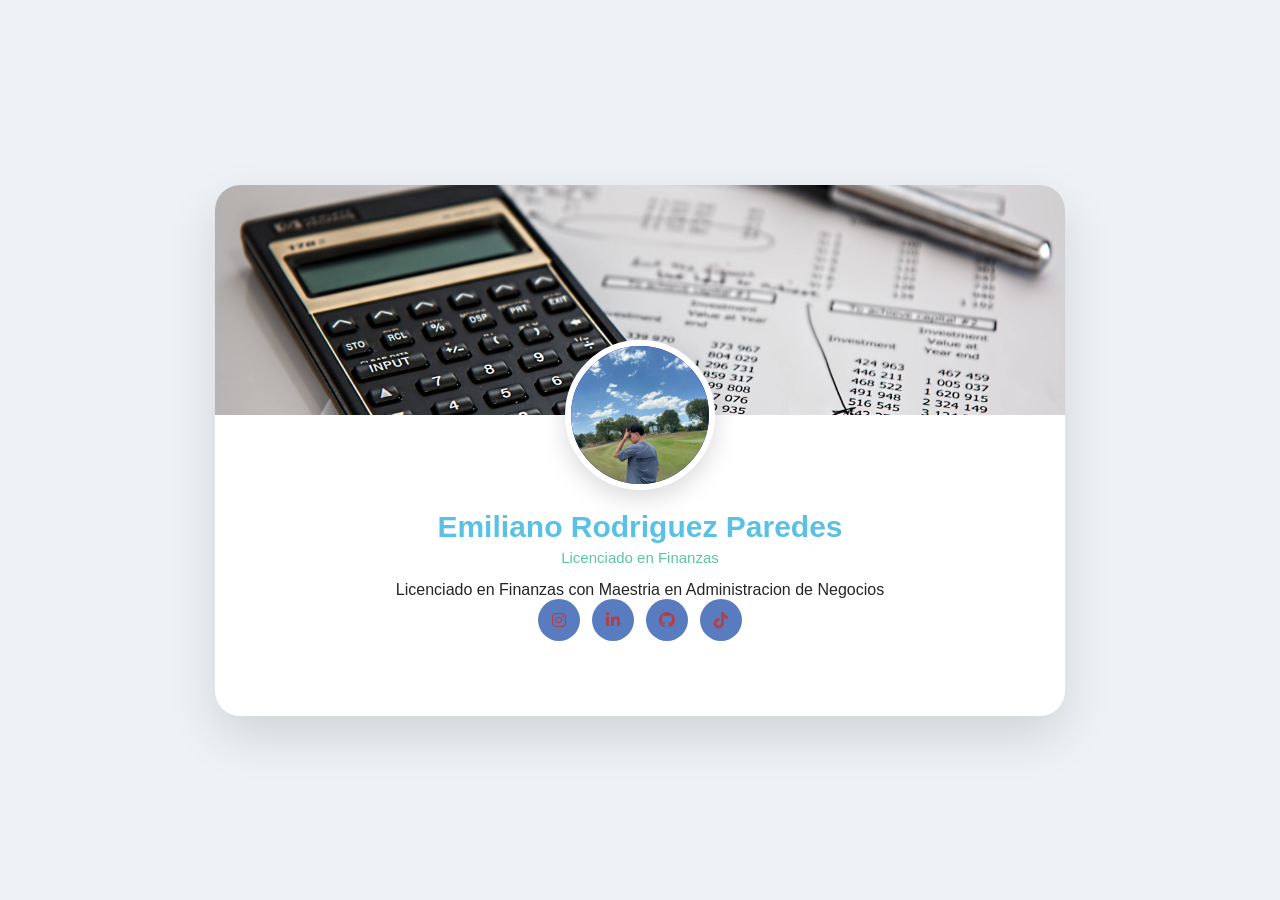
<file: perfil-emi/index.html>
<!DOCTYPE html>
<!-- Nombre: Emiliano Rodriguez-->
<!-- Asignatura: Programacion y diseño de aplicaciones Web-->
<!-- Actividad 1: Crear una aplicacion de mi perfil personal-->
<html lang="es">
<!-- la etiqueta DOCTYPE html indica el tipo de documento y SIEMMPRE va-->
<!-- la etiqueta de html da por inicio el documento completo-->
    <head>
            <!-- En la etiqueta del head se incluye el titulo de la pagina, los metadatos y los
        enlaces externos cmo el css, estilos y apis de letras, iconos y demas -->

        <meta charset="UTF-8">
        <meta name="description" content="perfil profesional Emiliano Rodriguez">
        <meta name="keywords" content="Balance, Economia, Negocios">
        <meta name="author" content="Emiliano Rodriguez">
        <meta name="viewport" content="width=device-width, initial-scale=1.0">

        <link rel="stylesheet" href="style.css">

        <link rel="stylesheet" href="https://cdnjs.cloudflare.com/ajax/libs/font-awesome/6.5.2/css/all.min.css">

<!-- La etiqueta de meta, son los metadatos que nos ayuda a configurar nuestro diseño web-->

<title>  EMITECH |  Emiliano Rodriguez Paredes,</title>
     <!-- La etiqueta title es el titulo de como se muestra en el navegador -->
    </head> <!--Aqui termina y se cierra el head-->

        <!-- Aqui INICIA EL BODY-->
        <body>
            <!--la etiqueta div es para crear una division en la pagina-->

                <!-- Aqui inicia el contenido principal-->
             <main class="card">

                <div class="cover">
                     <img src="finanzas.jpg" alt="Foto de cover">


                </div>

                <!-- SECCION DEL PERFIL-->

                <section class="profile">

                    <div class="profile-image">
                        <img src="foyo.JPG" alt="Foto deEmiliano Rodriguez" width="300" height="300">
                    </div>



                    <h1> Emiliano Rodriguez Paredes </h1>
                    <h2> Licenciado en Finanzas </h2>
                    <p classc ="profile-description">
                        Licenciado en Finanzas con Maestria en Administracion de Negocios
                    
                    </p>

            <!--REDES SOCIALES-->

                <div class="social-links">

                <!-- Instagram -->
                <a href="#" target="_blank" aria-label="Instagram">
                    <i class="fa-brands fa-instagram"></i>
                </a>

                <!-- LinkedIn -->
                <a href="#" target="_blank" aria-label="LinkedIn">
                    <i class="fa-brands fa-linkedin-in"></i>
                </a>

                <!-- GitHub -->
                <a href="#" target="_blank" aria-label="GitHub">
                    <i class="fa-brands fa-github"></i>
                </a>

           <!-- TikTok -->
<a href="#" target="_blank" aria-label="TikTok">
    <i class="fa-brands fa-tiktok"></i>
</a>

            </div>
                 </section>

            </main>



        </body> <!--Aqui se CIERRA EL BODY-->



</html>
</file>
<file: perfil-emi/style.css>
*{
    margin: 0;
    padding: 0;
    box-sizing: border-box;
}

body {
    font-family: "Poppins", sans-serif;
    min-height: 100vh;
    display: flex;
    justify-content: center;
    align-items: center;
    padding: 40px 20px;
    background: #eef1f5;
    color: #252525;
}

.card {
    width: 100%;
    max-width: 850px;
    background: #ffffff;
    border-radius: 25px;
    overflow: hidden;
    box-shadow:
       0 20px 50px rgba(0, 0, 0, 0.12);
    animation: cardAppear 0.7s ease;
}

/* Animación de entrada */

@keyframes cardAppear {
    from {
        opacity: 0;
        transform: translateY(25px);
    }
    to {
        opacity: 1;
        transform: translateY(0);
    }
}

.cover {
    width: 100%;
    height: 230px;
    overflow: hidden;
    position: relative;
}

.cover img {
    width: 100%;
    height: 100%;
    object-fit: cover;
    display: block;
    transition: transform 0.6s ease;
}

.card:hover .cover img {
    transform: scale(1.04);
}

.profile {
    position: relative;
    padding: 0 45px 45px;
    text-align: center;
}

.profile-image {
    width: 150px;
    height: 150px;
    border-radius: 50%;
    overflow: hidden;
    border: 6px solid #ffffff;
    margin: -75px auto 20px;
    position: relative;
    background: #3434b0;
    box-shadow:
        0 8px 25px rgba(0, 0, 0, 0.15);
}

.profile-image img {
    width: 100%;
    height: 100%;
    object-fit: cover;
}

.profile h1 {
    font-size: 30px;
    font-weight: 700;
    margin-bottom: 5px;
    color: #5ac1e6;
}

.profile h2 {
    font-size: 15px;
    font-weight: 500;
    color: #59c7a8;
    margin-bottom: 15px;
}

.profile-description {
    max-width: 600px;
    margin: 0 auto 20px;
    color: #ab4444;
    line-height: 1.7;
    font-size: 14px;
}

/* REDES SOCIALES */

.social-links {
    display: flex;
    justify-content: center;
    gap: 12px;
    margin-bottom: 30px;
}

.social-links a {
    width: 42px;
    height: 42px;
    display: flex;
    align-items: center;
    justify-content: center;
    border-radius: 50%;
    text-decoration: none;
    background: #597bbf;
    color: #b63f3f;
    transition:
        transform 0.3s ease,
        background 0.3s ease,
        color 0.3s ease;
}
.social-links a:hover {
    transform: translateY(-4px);
    background: #337bbf;
    color: #548fca;
}
</file>
